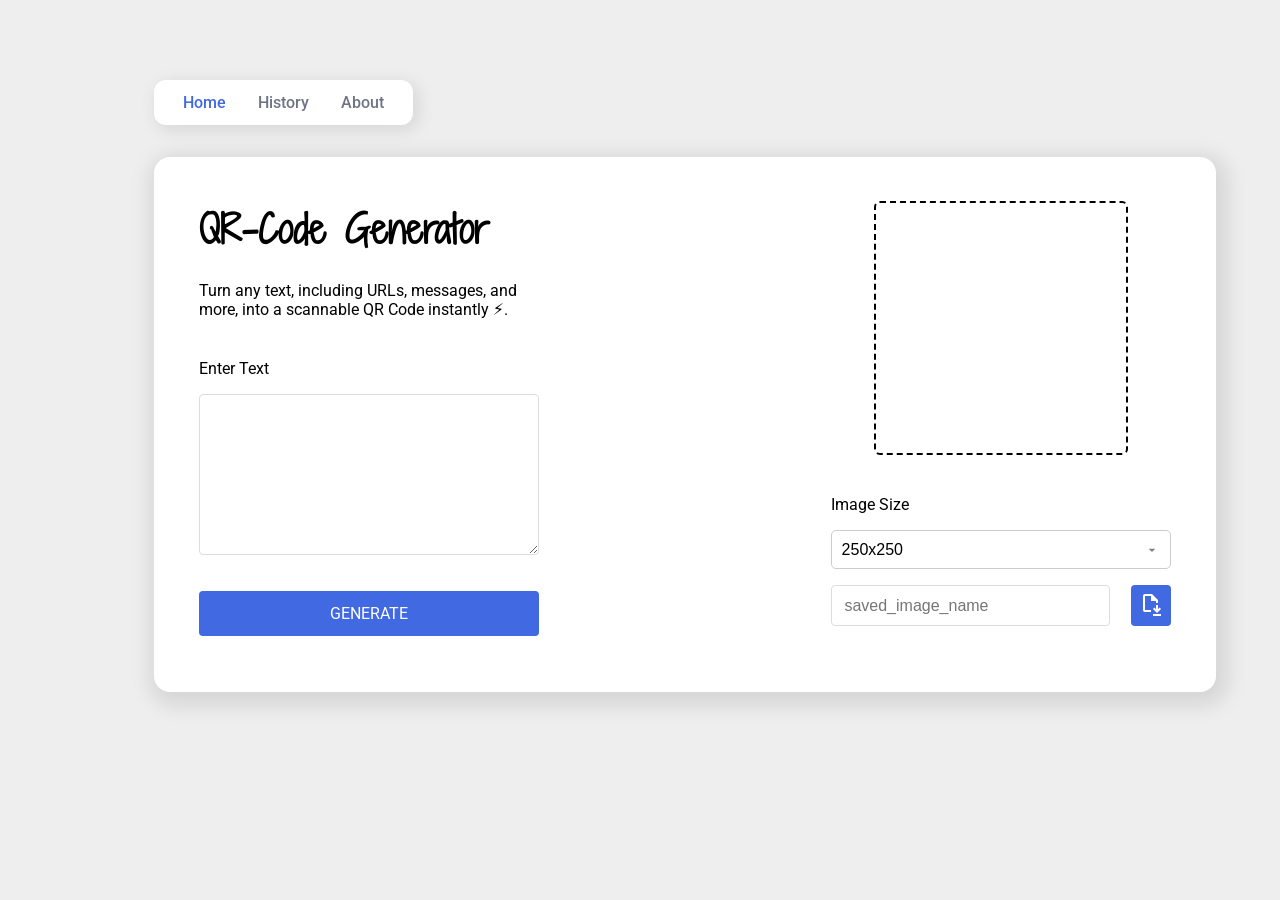
<file: index.html>
<!DOCTYPE html>
<html lang="en">
<head>
    <meta charset="UTF-8">
    <meta name="viewport" content="width=device-width, initial-scale=1.0">
    <script src="/asset/qrcode.min.js"></script>
    <link rel="stylesheet" type="text/css" href="/spinner.css" />
    <link rel="stylesheet" type="text/css" href="/style.css" />
    <title>Welcome</title>
</head>
<body>
    <div class="container">
        <div class="navAligner">
            <nav>
                <a aria-checked="true" aria-labelledby="home" role="tab" href="/" class="">Home</a>
                <a aria-checked="false" aria-labelledby="history" role="tab" href="#history" class="">History</a>
                <a aria-checked="false" aria-labelledby="about" role="tab" href="#about" class="">About</a>
            </nav>
        </div>
        <main>
            <div class="column1">
                <h1 class="fancy-text mb-3">QR-Code Generator</h1>
                <p class="mb-5">Turn any text, including URLs, messages, and more, into a scannable QR Code instantly ⚡.</p>
                <label class="" for="txtArea">Enter Text</label>
                <textarea class="mt-2 mb-4" rows="7" name="textToConvert" autocomplete="off" id="txtArea"></textarea>
                <button id="generateBtn" class="generate-btn">GENERATE</button>
            </div>
            <div class="column2">
                <div id="imgShell">
                    <div id="img-placeholder" aria-hidden="false" class="img-placeholder"></div>
                </div>
                <label class="mt-5" for="imgSize">Image Size</label>
                <select class="mt-2" onchange="changeSize(this)" name="imgSize" id="imgSize">
                    <option value="1">150x150</option>
                    <option value="2">200x200</option>
                    <option value="3" selected>250x250</option>
                </select>
                <div class="dlrow">
                    <input type="text" autocomplete="off" name="imgName" id="imgName" placeholder="saved_image_name">
                    <button id="dlBtn">
                        <svg id="icon" xmlns="http://www.w3.org/2000/svg" height="24px" viewBox="0 -960 960 960" width="24px" fill="#FFFFFF"><path d="m720-120 160-160-56-56-64 64v-167h-80v167l-64-64-56 56 160 160ZM560 0v-80h320V0H560ZM240-160q-33 0-56.5-23.5T160-240v-560q0-33 23.5-56.5T240-880h280l240 240v121h-80v-81H480v-200H240v560h240v80H240Zm0-80v-560 560Z"/></svg>
                    </button>
                </div>
            </div>
        </main>
    </div>
    <script src="app.js" defer></script>
</body>
</html>
</file>
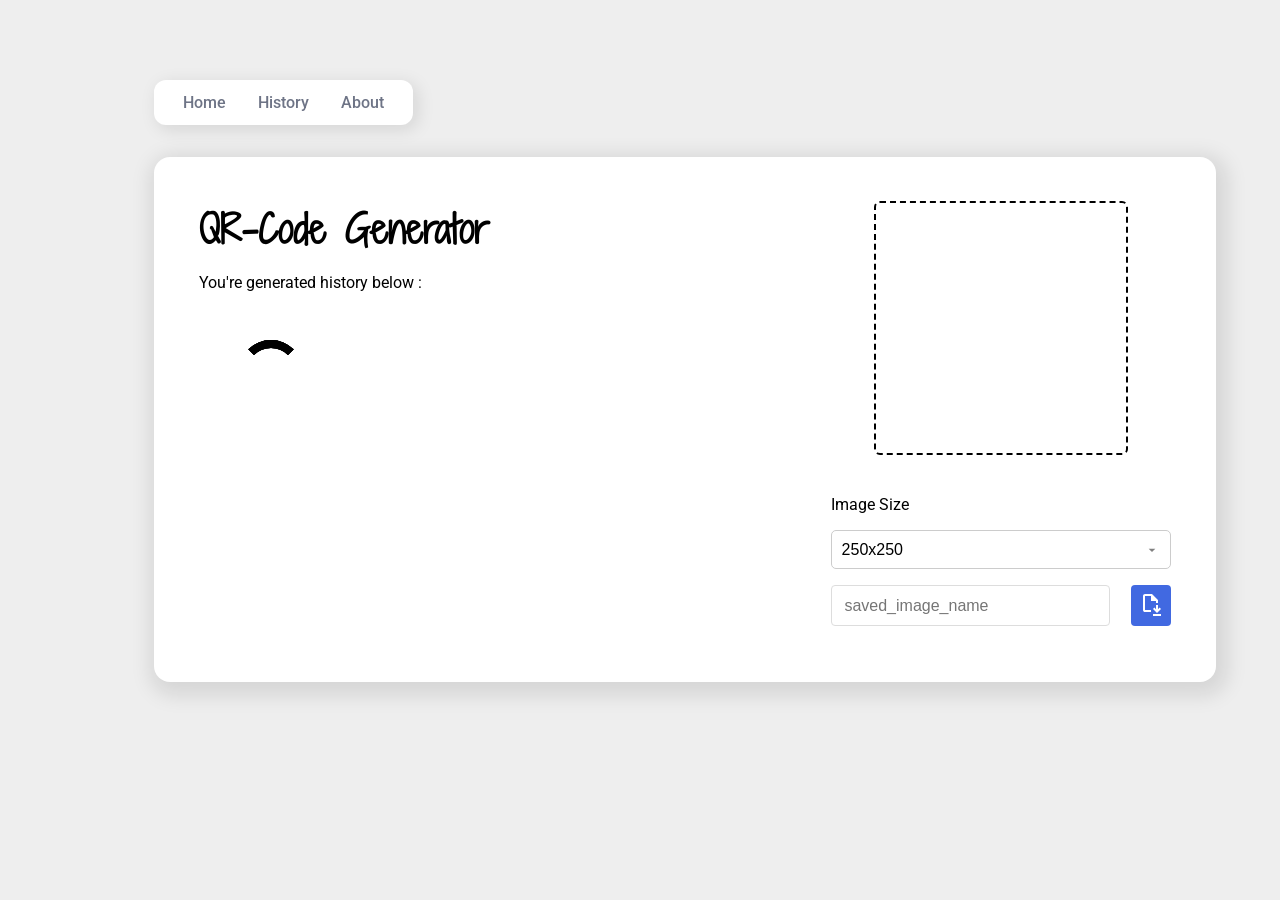
<file: history.html>
<!DOCTYPE html>
<html lang="en">
<head>
    <meta charset="UTF-8">
    <meta name="viewport" content="width=device-width, initial-scale=1.0">
    <script src="/asset/qrcode.min.js"></script>
    <link rel="stylesheet" type="text/css" href="/style.css" />
    <link rel="stylesheet" type="text/css" href="/spinner.css" />
    <title>Welcome</title>
</head>
<body>
    <div class="container">
        <div class="navAligner">
            <nav>
                <a href="/" class="">Home</a>
                <a href="#history" class="active">History</a>
                <a href="#about" class="">About</a>
            </nav>
        </div>
        <main>
            <div class="column1">
                <h1 class="fancy-text mb-2">QR-Code Generator</h1>
                <p class="mb-5">You're generated history below :</p>
                <div class="table-container" aria-hidden="true">
                    <table class="data-table">
                      <thead>
                        <tr>
                          <th class="table-header-cell">
                          </th>
                          <th class="table-header-cell">Text</th>
                          <th class="table-header-cell">Created At</th>
                          <th class="table-header-cell">Size</th>
                        </tr>
                      </thead>
                  
                      <tbody>
                        <tr>
                            <td></td>
                            <td></td>
                            <td></td>
                        </tr>
                      </tbody>
                    </table>
                </div>
                <div id="spinner" class="lds-ring"><div></div><div></div><div></div><div></div></div>
            </div>
            <div class="column2">
                <div id="imgShell">
                    <div id="img-placeholder" aria-hidden="false" class="img-placeholder"></div>
                </div>
                <label class="mt-5" for="imgSize">Image Size</label>
                <select class="mt-2" name="imgSize" id="imgSize">
                    <option value="1">150x150</option>
                    <option value="2">200x200</option>
                    <option value="3" selected>250x250</option>
                </select>
                <div class="dlrow">
                    <input type="text" autocomplete="off" name="imgName" id="imgName" placeholder="saved_image_name">
                    <button id="dlBtn">
                        <svg id="icon" xmlns="http://www.w3.org/2000/svg" height="24px" viewBox="0 -960 960 960" width="24px" fill="#FFFFFF"><path d="m720-120 160-160-56-56-64 64v-167h-80v167l-64-64-56 56 160 160ZM560 0v-80h320V0H560ZM240-160q-33 0-56.5-23.5T160-240v-560q0-33 23.5-56.5T240-880h280l240 240v121h-80v-81H480v-200H240v560h240v80H240Zm0-80v-560 560Z"/></svg>
                    </button>
                </div>
            </div>
        </main>
    </div>
    <script src="app.js" defer></script>
</body>
</html>
</file>
<file: spinner.css>
.lds-ring,
.lds-ring div {
  box-sizing: border-box;
}
.lds-ring {
  display: inline-block;
  position: relative;
  margin-left: 2rem;
  width: 80px;
  height: 80px;
}
.lds-ring div {
  box-sizing: border-box;
  display: block;
  position: absolute;
  width: 64px;
  height: 64px;
  margin: 8px;
  border: 8px solid currentColor;
  border-radius: 50%;
  animation: lds-ring 1.2s cubic-bezier(0.5, 0, 0.5, 1) infinite;
  border-color: currentColor transparent transparent transparent;
}
.lds-ring div:nth-child(1) {
  animation-delay: -0.45s;
}
.lds-ring div:nth-child(2) {
  animation-delay: -0.3s;
}
.lds-ring div:nth-child(3) {
  animation-delay: -0.15s;
}
@keyframes lds-ring {
  0% {
    transform: rotate(0deg);
  }
  100% {
    transform: rotate(360deg);
  }
}
</file>
<file: style.css>
:root {
    --accent: #4169E1;
    --white: #FFFFFF;
    --background: #EEEEEE;
    --gray-50: #f9fafb;
    --space-unit: 0.5rem;
}

.mt-1 { margin-top: calc(1 * var(--space-unit)); } /* 0.5rem */
.mt-2 { margin-top: calc(2 * var(--space-unit)); } /* 1rem */
.mt-3 { margin-top: calc(3 * var(--space-unit)); } /* 1.5rem */
.mt-4 { margin-top: calc(4 * var(--space-unit)); } /* 2rem */
.mt-5 { margin-top: calc(5 * var(--space-unit)); } /* 2.5rem */

/* Margin Bottom */
.mb-1 { margin-bottom: calc(1 * var(--space-unit)); }
.mb-2 { margin-bottom: calc(2 * var(--space-unit)); }
.mb-3 { margin-bottom: calc(3 * var(--space-unit)); }
.mb-4 { margin-bottom: calc(4 * var(--space-unit)); }
.mb-5 { margin-bottom: calc(5 * var(--space-unit)); }

/* Padding Top */
.pt-1 { padding-top: calc(1 * var(--space-unit)); }
.pt-2 { padding-top: calc(2 * var(--space-unit)); }
.pt-3 { padding-top: calc(3 * var(--space-unit)); }
.pt-4 { padding-top: calc(4 * var(--space-unit)); }
.pt-5 { padding-top: calc(5 * var(--space-unit)); }

.pb-1 { padding-bottom: calc(1 * var(--space-unit)); }
.pb-2 { padding-bottom: calc(2 * var(--space-unit)); }
.pb-3 { padding-bottom: calc(3 * var(--space-unit)); }
.pb-4 { padding-bottom: calc(4 * var(--space-unit)); }
.pb-5 { padding-bottom: calc(5 * var(--space-unit)); }

.pr-1 { padding-right: calc(1 * var(--space-unit)); }
.pr-2 { padding-right: calc(2 * var(--space-unit)); }
.pr-3 { padding-right: calc(3 * var(--space-unit)); }
.pr-4 { padding-right: calc(4 * var(--space-unit)); }
.pr-5 { padding-right: calc(5 * var(--space-unit)); }

.pl-1 { padding-left: calc(1 * var(--space-unit)); }
.pl-2 { padding-left: calc(2 * var(--space-unit)); }
.pl-3 { padding-left: calc(3 * var(--space-unit)); }
.pl-4 { padding-left: calc(4 * var(--space-unit)); }
.pl-5 { padding-left: calc(5 * var(--space-unit)); }

.w25 {
    width: 25%;
}
.w35 {
    width: 35%;
}
.w40 {
    width: 40%;
}
.w50 {
    width: 50%;
}
.w100 {
    width: 100%;
}

@font-face {
    font-family: 'Roboto';
    src: url('/asset/roboto_regular.ttf') format('truetype');
    font-weight: normal;
    font-style: normal;
}

@font-face {
    font-family: 'RobotoMedium';
    src: url('/asset/roboto_medium.ttf') format('truetype');
    font-weight: normal;
    font-style: normal;
}

@font-face {
    font-family: 'fancy';
    src: url('/asset/shadowsintolighttwo.ttf') format('truetype');
    font-weight: normal;
    font-style: normal;
}

* {
    margin: 0;
    padding: 0;
}


body {
    background-color: var(--background);
    font-family: 'Roboto', system-ui, -apple-system, BlinkMacSystemFont, 'Segoe UI', Roboto, Oxygen, Ubuntu, Cantarell, 'Open Sans', 'Helvetica Neue', sans-serif;
}

p, span, a, li, blockquote, q, cite, em, strong, small, code, pre, label, figcaption, time, address, dd, dt {
    letter-spacing: 5%;
}

[aria-hidden="true"] {
    display: none;
}

.fancy-text {
    font-family: 'fancy';
    font-size: 38px;
}

.container {
    max-width: 972px;
    margin-top: 5rem;
    margin-left: auto;
    margin-right: auto;
    padding: 0 1rem;
}


nav {
    background-color: var(--white);
    border-radius: 12px;
    display: flex;
    width: max-content;
    justify-content: space-between;
    padding-left: 0.8rem;
    padding-right: 0.8rem;
    margin-bottom: 1rem;
    box-shadow: 4px 4px 17.3px 1px rgba(0, 0, 0, 0.1);
}

nav > a {
    font-family: 'RobotoMedium';
    font-weight: 500;
    padding-top: 0.8rem;
    padding-bottom: 0.8rem;
    padding-left: 1rem;
    padding-right: 1rem;
    font-size: 16px;
    color: #6E7486;
    text-decoration: none; 
    border: none; 
    outline: none;
    cursor: pointer; 
}

nav > a[aria-checked="true"] {
    color: var(--accent);
}

nav > a:hover {
    background-color: var(--gray-50);
}


main {
    background-color: var(--white);
    border-radius: 16px;
    padding: 2.8rem 2.8rem 3.5rem 2.8rem;
    display: flex;
    justify-content: space-between;
    flex-direction: column;
    box-shadow: 4px 6px 20px 8px rgba(0, 0, 0, 0.1);
}


textarea {
    width: 100%;
    padding: 0.8rem;
    border: 1px solid #ddd;
    border-radius: 4px;
    font-size: 1rem;
    box-sizing: border-box;
    font-family: 'Roboto';
}

select {
    -webkit-appearance: none;
    -moz-appearance: none;
    appearance: none;
    
    background-color: #fff; 
    border: 1px solid #ccc;  
    padding: 10px;
    font-size: 16px;
    border-radius: 5px;
    cursor: pointer;
    
    width: 100%;
    outline: none;
    background-image: url('data:image/svg+xml;charset=UTF-8,<svg xmlns="http://www.w3.org/2000/svg" viewBox="0 0 24 24" fill="gray"><path d="M7 10l5 5 5-5z"/></svg>');
    background-repeat: no-repeat;
    background-position: right 10px center;
    background-size: 16px;
    padding-right: 30px; 
}

textarea:focus {
    outline: none;
    border-color: #007bff;
    box-shadow: 0 0 0 2px rgba(0, 123, 255, 0.25);
}

.generate-btn {
    width: 100%;
    padding: 0.8rem;
    background-color: var(--accent);
    font-family: 'Roboto';
    color: white;
    border: none;
    border-radius: 4px;
    font-size: 1rem;
    cursor: pointer;
    transition: transform 0.35s ease-in-out;
}

.generate-btn:hover {
    transform: scale(1.02);
}
.generate-btn:active {
    transition: transform 0.3s ease-in-out;
    transform: scale(0.9);
}

.img-placeholder {
    width: 250px;
    height: 250px;
    border: 2px solid black;
    border-style: dashed;
    border-radius: 6px;
    align-self: center;
}

.column1 {
    width: 100%;
}

.column2 {
    width: 100%;
    display: flex;
    flex-direction: column;
}

.column3 {
    width: 100%;
}

.navAligner {
    display: flex;
    justify-content: center;
}

@media (min-width: 1025px) {
    .column1 {
        width: 35%;
    }

    .column2 {
        width: 35%;
    }

    .column3 {
        width: 45%;
    }

    main {
        flex-direction: row;
        width: 100%;
        margin-top: 1rem;
    }

}

@media (max-width: 1025px) {
    .column1,.column3 p {
        font-size: 20px;
    }

    .column1, .column3 {
        margin-bottom: 5rem;
    }

    .container {
        margin-bottom: 5rem;
        margin-top: 2rem;
    }
}

@media (min-width: 767px) {
    .navAligner {
        justify-content: start;
    }
}

@media (max-width: 767px) {
    main {
        margin-top: 1rem;
    }
}

input#imgName {
    width: 82%;
    padding: 0.5rem 0.8rem 0.5rem 0.8rem;
    border: 1px solid #ddd;
    border-radius: 4px;
    font-size: 1rem;
    box-sizing: border-box;
    transition: border-color 0.3s ease, box-shadow 0.3s ease;
}

.flex-item-center {
    width: 100%;
    display: flex;
    justify-content: center;
}
  
  /* Add focus effect */
input:focus {
    outline: none;
    border-color: #007bff;
    box-shadow: 0 0 0 2px rgba(0, 123, 255, 0.25);
}

.dlrow {
    margin-top: 1rem;
    display: flex;
    justify-content: space-between;
}

button#dlBtn {
    height: 41px;
    padding-left: .5rem;
    padding-right: 0.5rem;
    background-color: var(--accent);
    border: none;
    border-radius: 4px;
    font-size: 1rem;
    cursor: pointer;
    transition: transform 0.3s ease-in-out;
}

button svg {
    pointer-events: none;
}

button#dlBtn:hover {
    transform: scale(1.09);
}

button#dlBtn:active {
    transition: transform 0.4s ease-in-out;
    transform: scale(0.9);
}

div#imgShell {
    align-self: center;
}

.table-container {
    overflow-x: auto;
    overflow-y: scroll;
    max-height: 400px;
  }
  
  .data-table {
    min-width: 100%;
    border-collapse: collapse;
    background-color: #fff;
    font-size: 0.875rem;
  }
  
  .data-table > * + * {
    border-top: 2px solid #e5e7eb;
  }
  
  .table-header-cell {
    padding: 8px 16px;
    text-align: left;
    font-weight: 500;
    color: #111827;
    white-space: nowrap;
  }
  
  .data-table tbody tr + tr {
    border-top: 1px solid #e5e7eb;
  }
  
  .data-cell {
    padding: 8px 16px;
    color: #374151;
    white-space: nowrap;
  }
  
  .data-cell--emphasized {
    font-weight: 500;
    color: #111827;
  }
  
  .checkbox-input {
    width: 1.25rem;
    height: 1.25rem;
    border: 1px solid #d1d5db;
    border-radius: 0.125rem;
  }
  
  .sr-only {
    position: absolute;
    width: 1px;
    height: 1px;
    padding: 0;
    margin: -1px;
    overflow: hidden;
    clip: rect(0, 0, 0, 0);
    white-space: nowrap;
    border-width: 0;
  }

  .txt-btn {
    font-size: 14px;
    text-decoration: underline;
    text-underline-offset: 4px;
    color: var(--accent);
    cursor: pointer ;
  }

  .txt-column {
    font-size: 14px;
    max-width: 80px;
    text-overflow: ellipsis;
    white-space: nowrap;
    overflow: hidden;
  }
</file>
